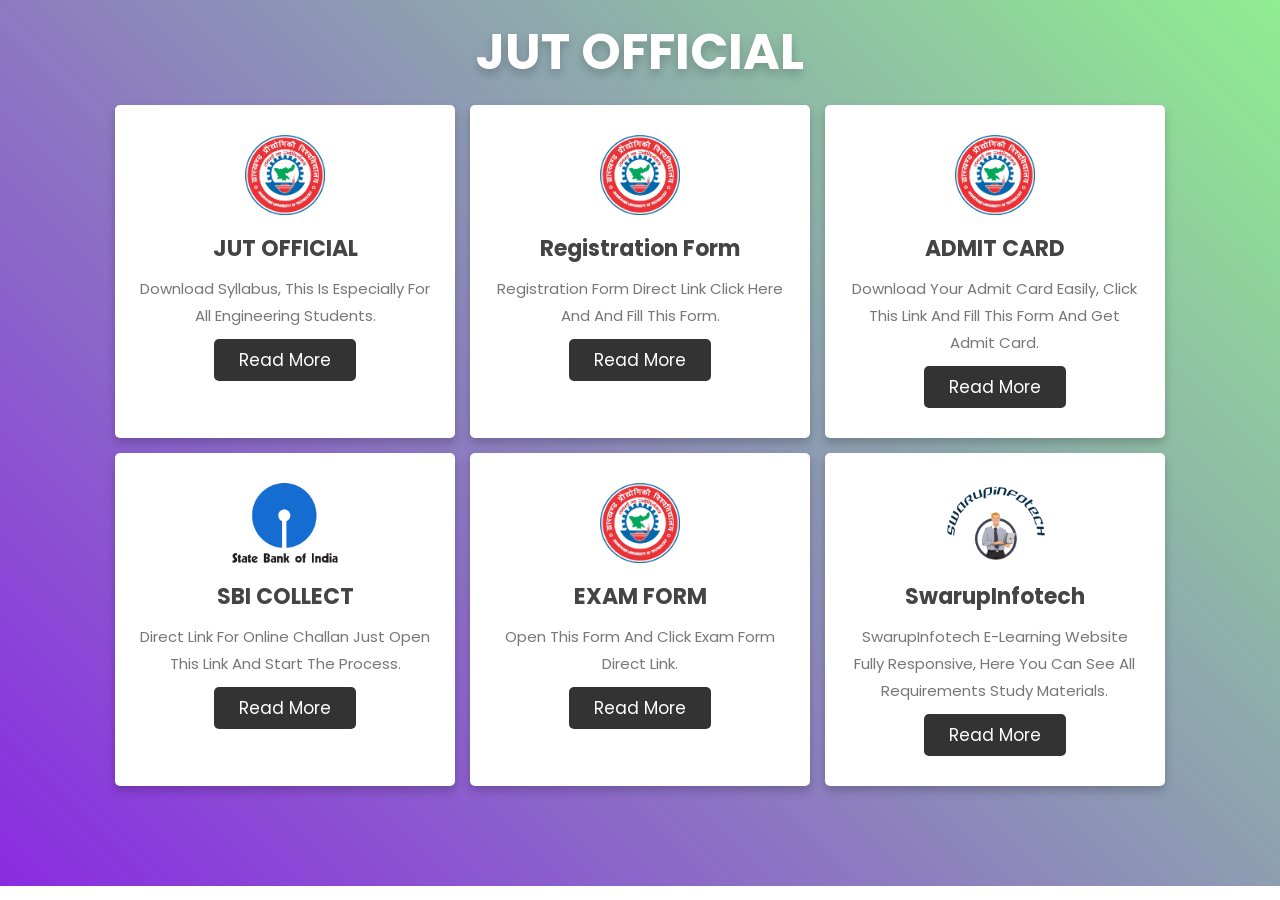
<file: index2.html>
<!DOCTYPE html>
<html lang="en">
<head>
    <meta charset="UTF-8">
    <meta http-equiv="X-UA-Compatible" content="IE=edge">
    <meta name="viewport" content="width=device-width, initial-scale=1.0">
    
    <!-- custom css file link  -->
    <link rel="stylesheet" href="css/style.css">

</head>
<body>
    
<div class="container">

    <h1 class="heading">JUT OFFICIAL</h1>

    <div class="box-container">

        <div class="box">
            <img src="image/icon-1.png" alt="">
            <h3>JUT OFFICIAL</h3>
            <p>Download Syllabus, this is Especially for all Engineering students.</p>
            <a href="https://jutranchi.ac.in/" class="btn">read more</a>
        </div>

        <div class="box">
            <img src="image/icon-1.png" alt="">
            <h3>Registration Form</h3>
            <p>Registration Form Direct Link Click here and and fill this form.</p>
            <a href="https://jutgyanjyoti.jharkhand.gov.in/" class="btn">read more</a>
        </div>

        <div class="box">
            <img src="image/icon-1.png" alt="">
            <h3>ADMIT CARD</h3>
            <p>Download your Admit card easily, click this link and fill this form and get Admit Card.</p>
            <a href="https://jutgyanjyoti.jharkhand.gov.in/AdmitCard/RequestAdmitCard" class="btn">read more</a>
        </div>

        <div class="box">
            <img src="image/icon-2.png" alt="">
            <h3>SBI COLLECT</h3>
            <p>Direct link for Online Challan just open this link and start the Process.</p>
            <a href="https://www.onlinesbi.sbi/sbicollect/payment/listinstitution.htm" class="btn">read more</a>
        </div>

        <div class="box">
            <img src="image/icon-1.png" alt="">
            <h3>EXAM FORM</h3>
            <p>Open this form and click Exam form Direct Link.</p>
            <a href="https://jutgyanjyoti.jharkhand.gov.in/OpenFormFillUp" class="btn">read more</a>
        </div>

        <div class="box">
            <img src="image/icon-6.png" alt="">
            <h3>SwarupInfotech</h3>
            <p>SwarupInfotech E-Learning Website fully responsive, Here you can see all Requirements study materials.</p>
            <a href="https://swarupinfotech.github.io/E-learning.github.io/" class="btn">read more</a>
        </div>

    </div>

</div>

</body>
</html>
</file>
<file: css/style.css>
@import url('https://fonts.googleapis.com/css2?family=Poppins:wght@100;200;300;400;500;600;700&display=swap');

*{
    font-family: 'Poppins', sans-serif;
    margin:0; padding:0;
    box-sizing: border-box;
    outline: none; border:none;
    text-decoration: none;
    text-transform: capitalize;
    transition: .2s linear;
}

.container{
    background:linear-gradient(45deg, blueviolet, lightgreen);
    padding:15px 9%;
    padding-bottom: 100px;
}

.container .heading{
    text-align: center;
    padding-bottom: 15px;
    color:#fff;
    text-shadow: 0 5px 10px rgba(0,0,0,.2);
    font-size: 50px;
}

.container .box-container{
    display: grid;
    grid-template-columns: repeat(auto-fit, minmax(270px, 1fr));
    gap:15px;
}

.container .box-container .box{
    box-shadow: 0 5px 10px rgba(0,0,0,.2);
    border-radius: 5px;
    background: #fff;
    text-align: center;
    padding:30px 20px;
}

.container .box-container .box img{
    height: 80px;
}

.container .box-container .box h3{
    color:#444;
    font-size: 22px;
    padding:10px 0;
}

.container .box-container .box p{
    color:#777;
    font-size: 15px;
    line-height: 1.8;
}

.container .box-container .box .btn{
    margin-top: 10px;
    display: inline-block;
    background:#333;
    color:#fff;
    font-size: 17px;
    border-radius: 5px;
    padding: 8px 25px;
}

.container .box-container .box .btn:hover{
    letter-spacing: 1px;
}

.container .box-container .box:hover{
    box-shadow: 0 10px 15px rgba(0,0,0,.3);
    transform: scale(1.03);
}

@media (max-width:768px){
    .container{
        padding:20px;
    }
}
</file>
